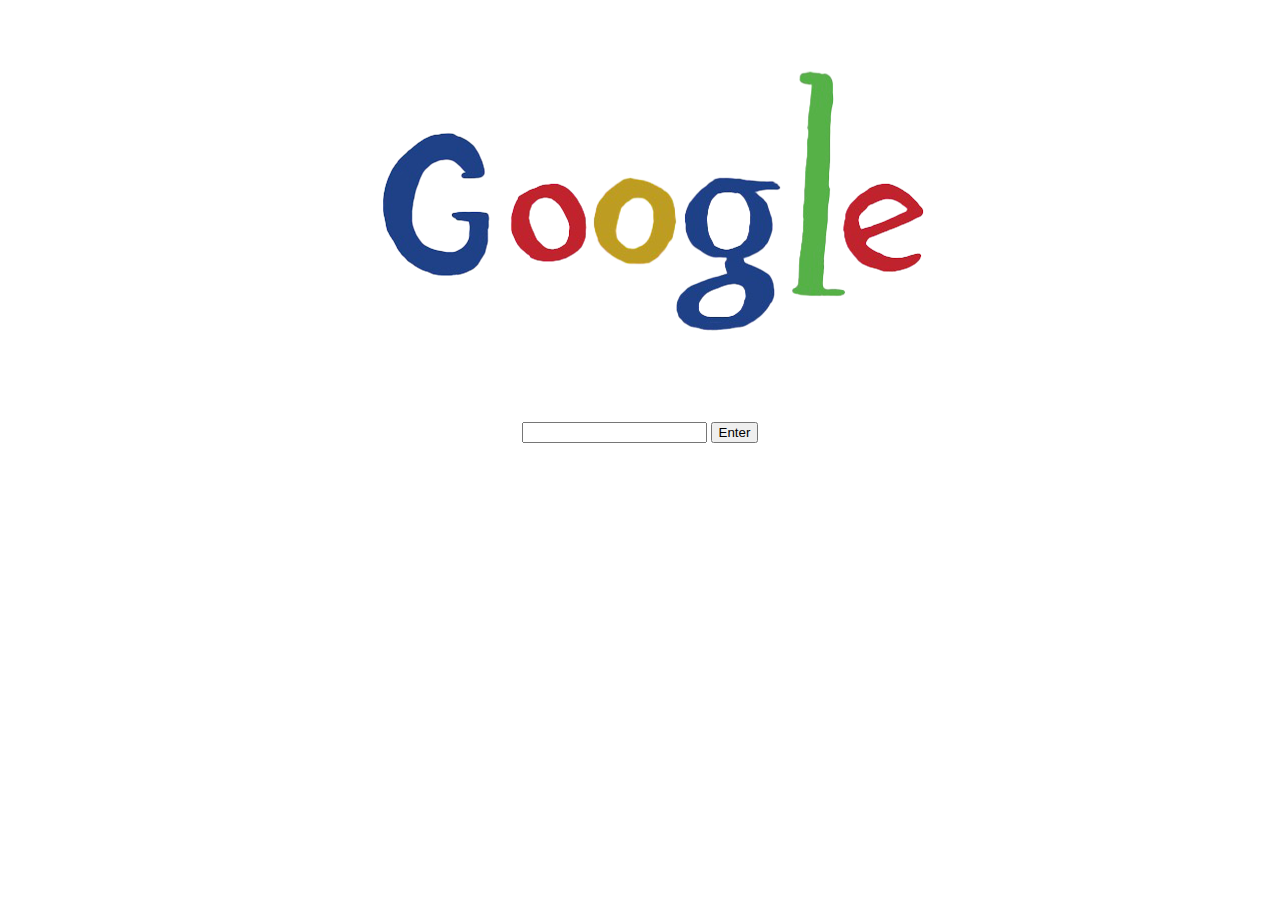
<file: index.html>
<!DOCTYPE html>
<!--[if lt IE 7]>      <html class="no-js lt-ie9 lt-ie8 lt-ie7"> <![endif]-->
<!--[if IE 7]>         <html class="no-js lt-ie9 lt-ie8"> <![endif]-->
<!--[if IE 8]>         <html class="no-js lt-ie9"> <![endif]-->
<!--[if gt IE 8]>      <html class="no-js"> <!--<![endif]-->
<html>
    <head>
        <meta charset="utf-8">
        <meta http-equiv="X-UA-Compatible" content="IE=edge">
        <title></title>
        <meta name="description" content="">
        <meta name="viewport" content="width=device-width, initial-scale=1">
        <link rel="stylesheet" href="css/home.css">
    </head>
    <center>

    <body>
       <div class="google_display"> <img src="./images/google_display.png">
        </div>

        <section>
       <label for="search"></label>
       <input type="text" id="search" name="search">
    <a href="main/main.html">
        <button type="enter"> Enter </button> 
     </a>  
        </section>
    </center>
    </body>
</html>
</file>
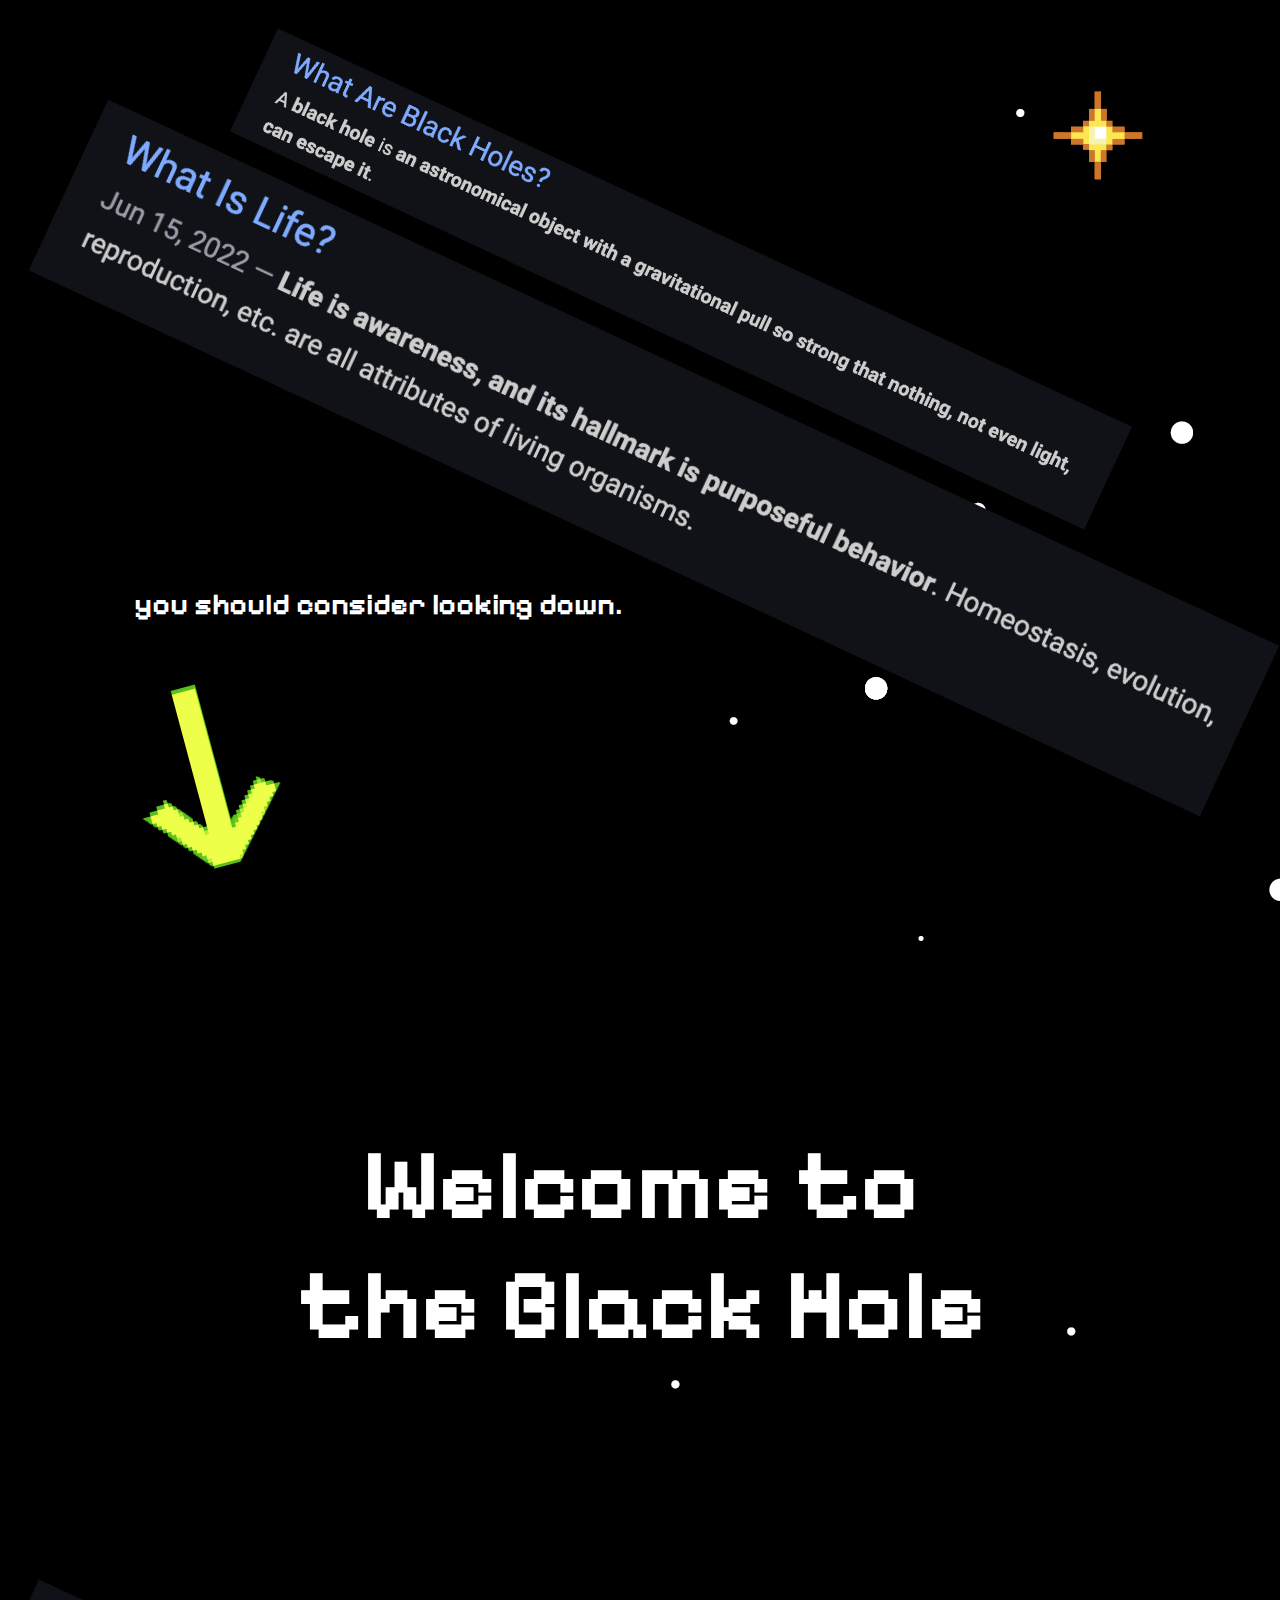
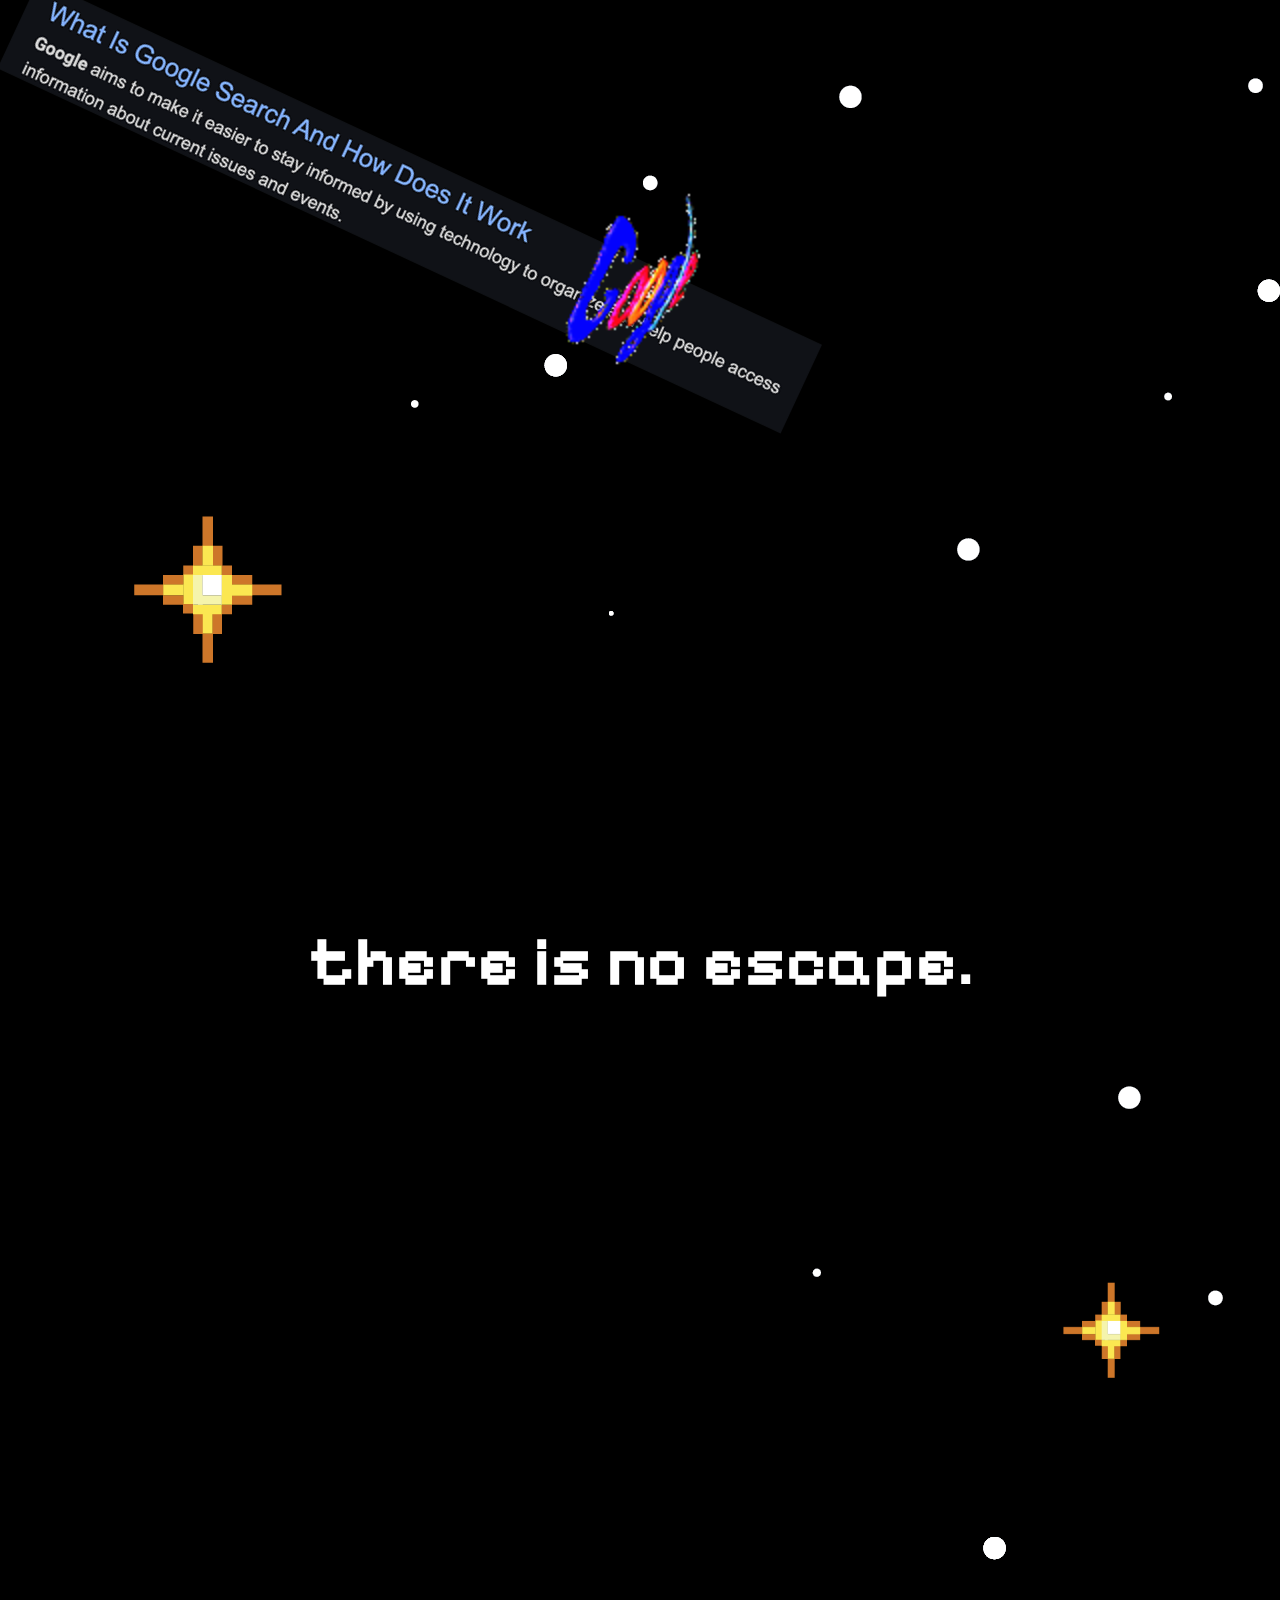
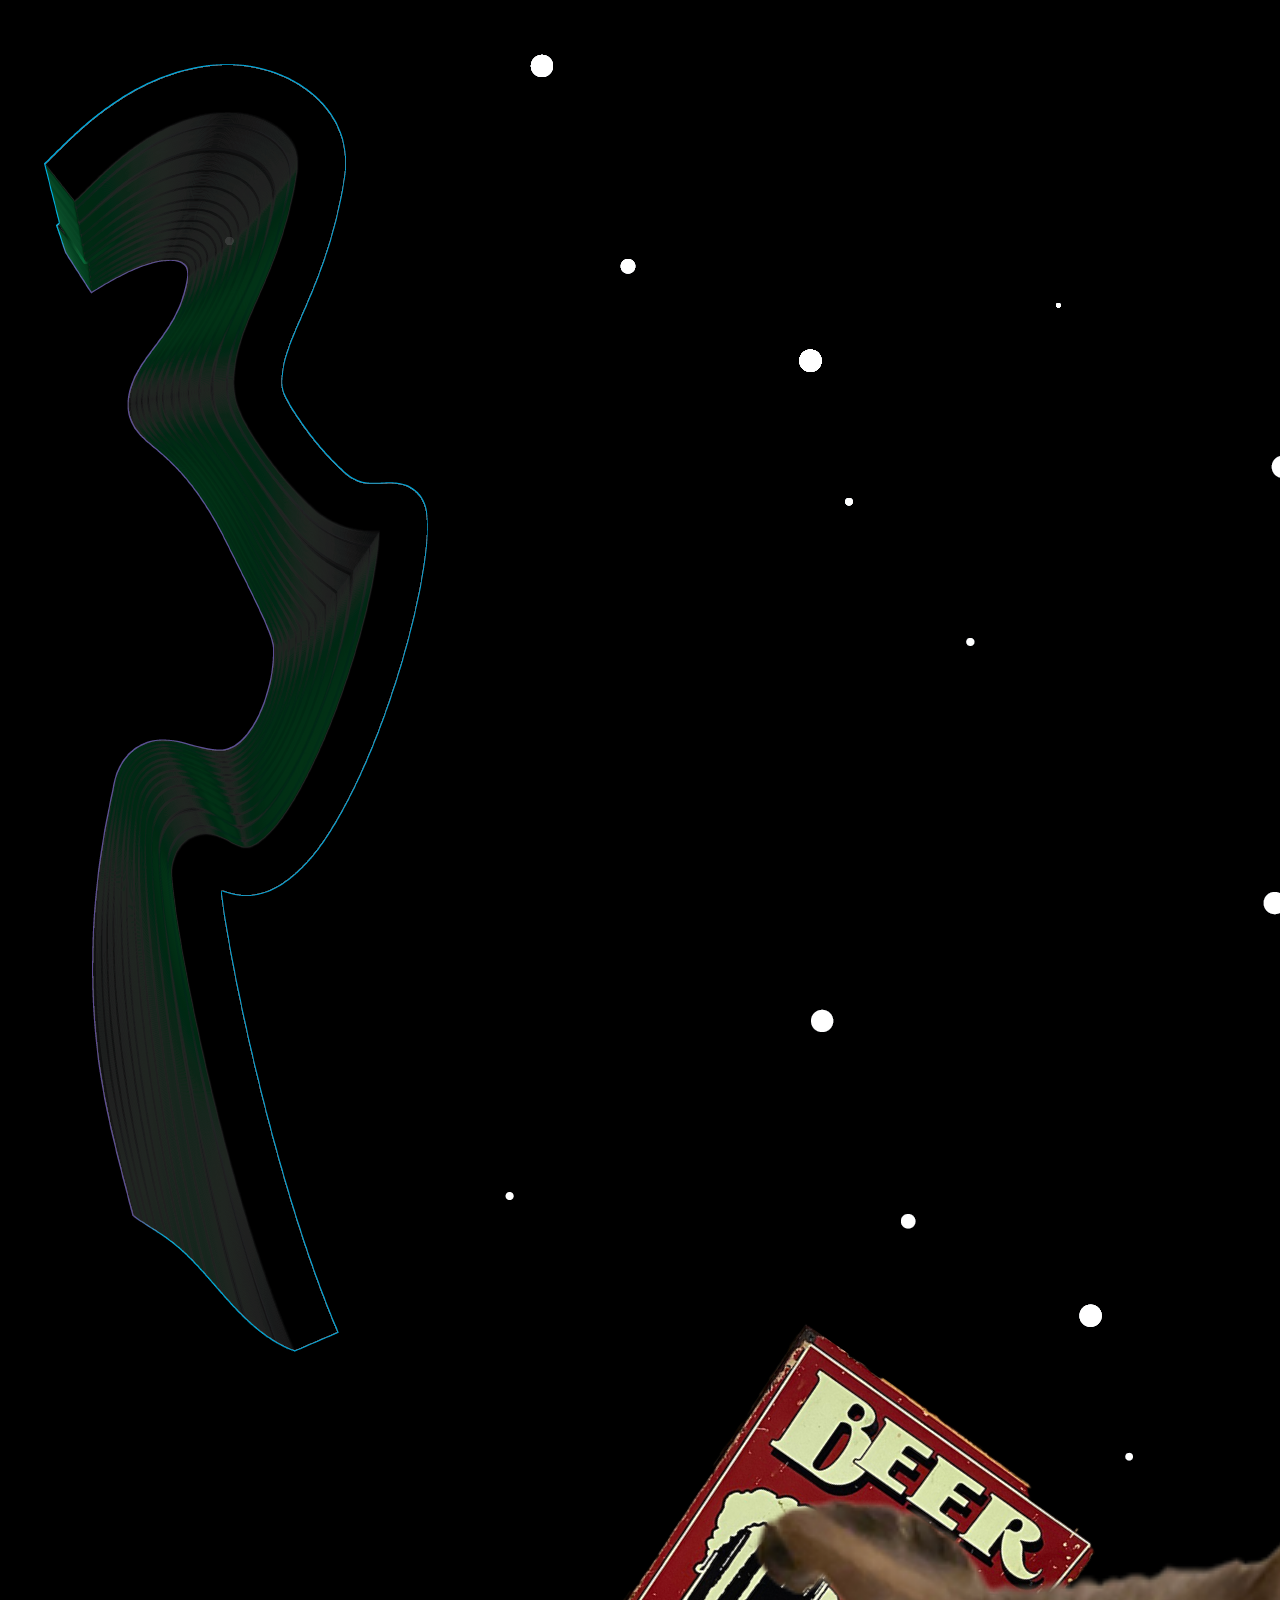
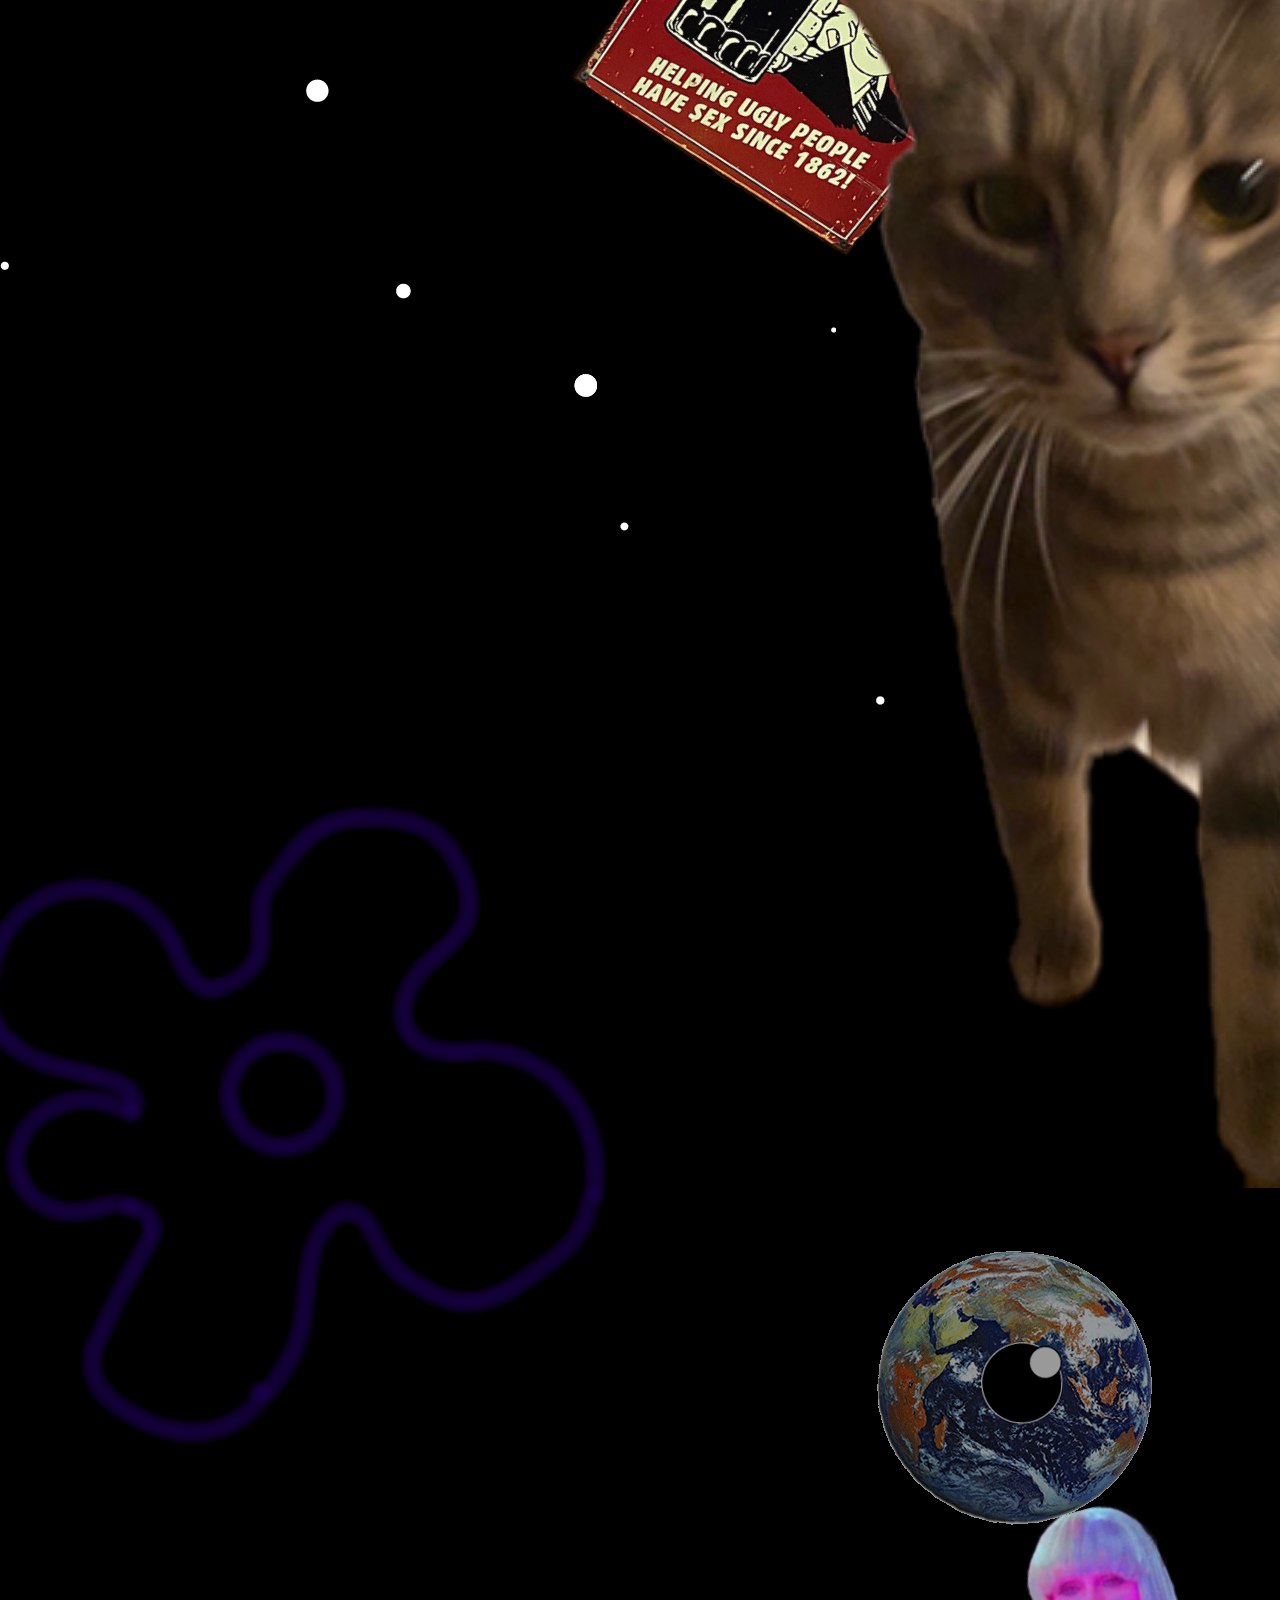
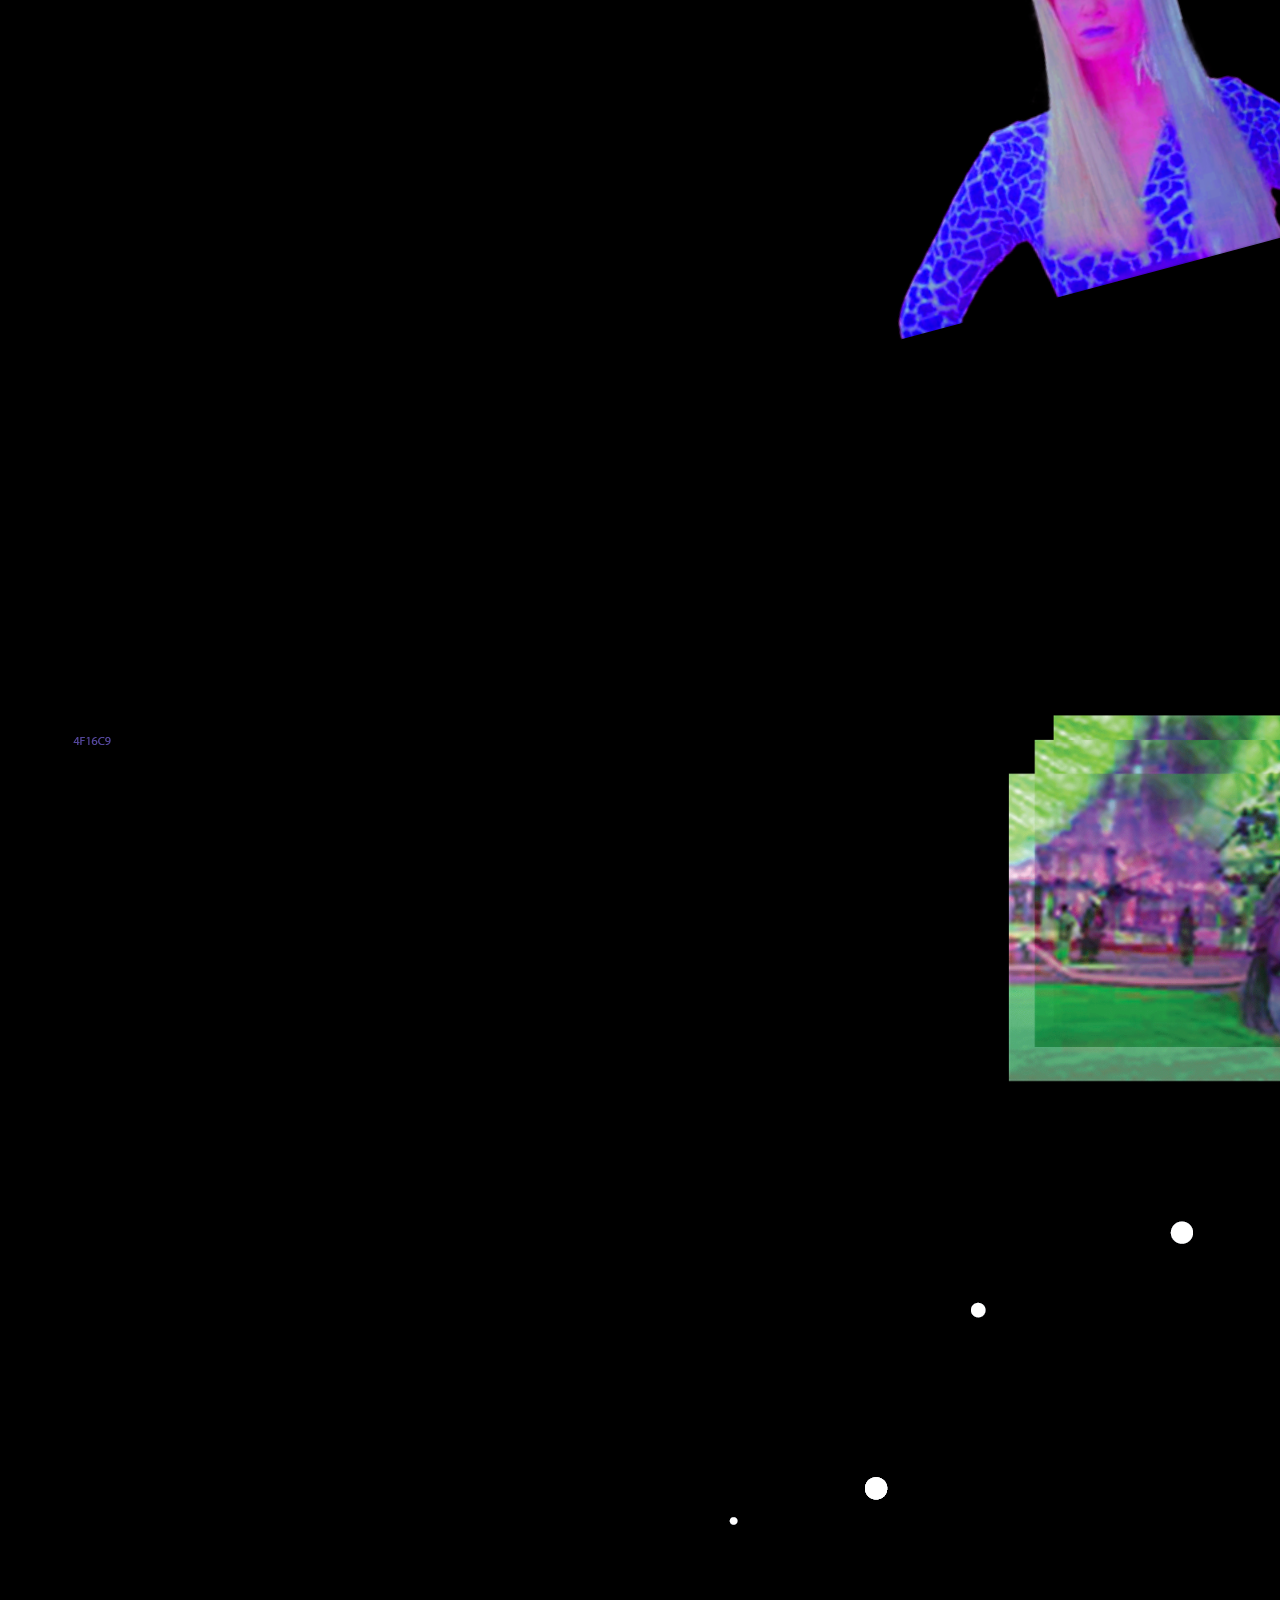
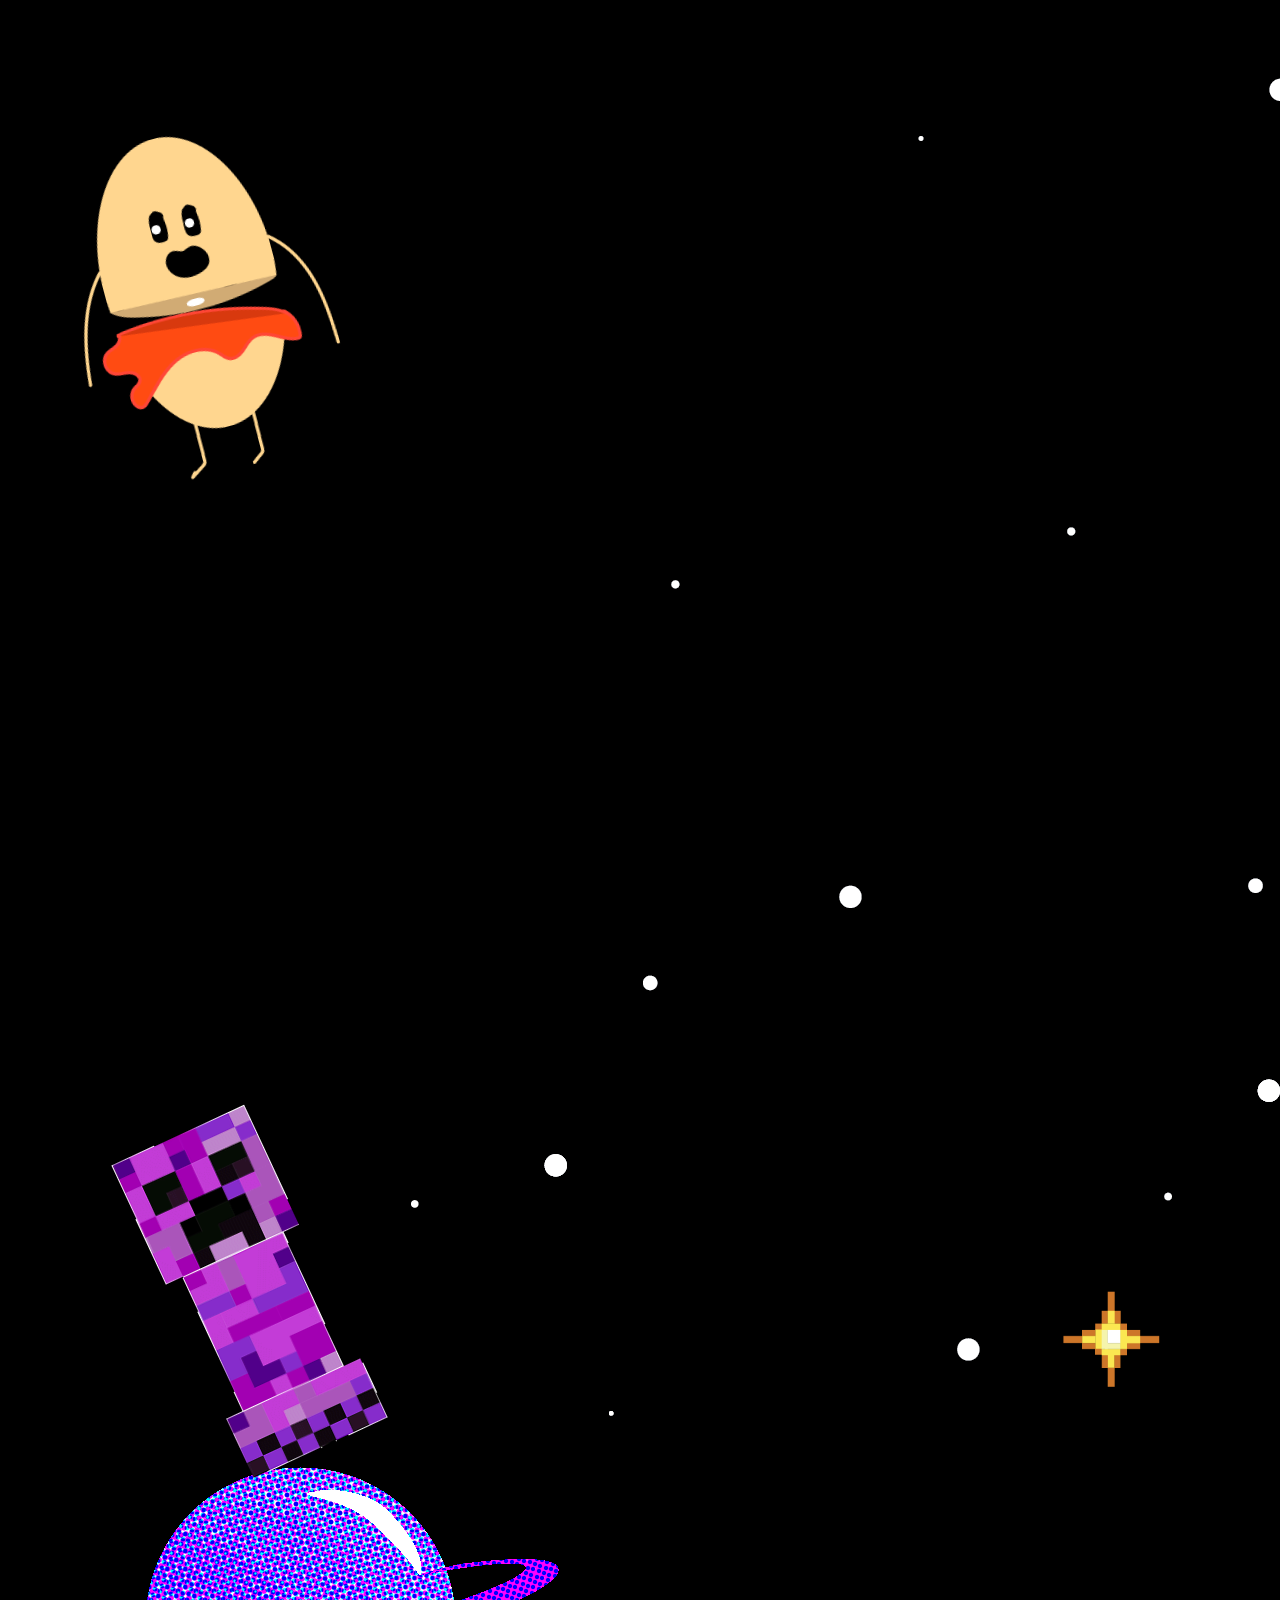
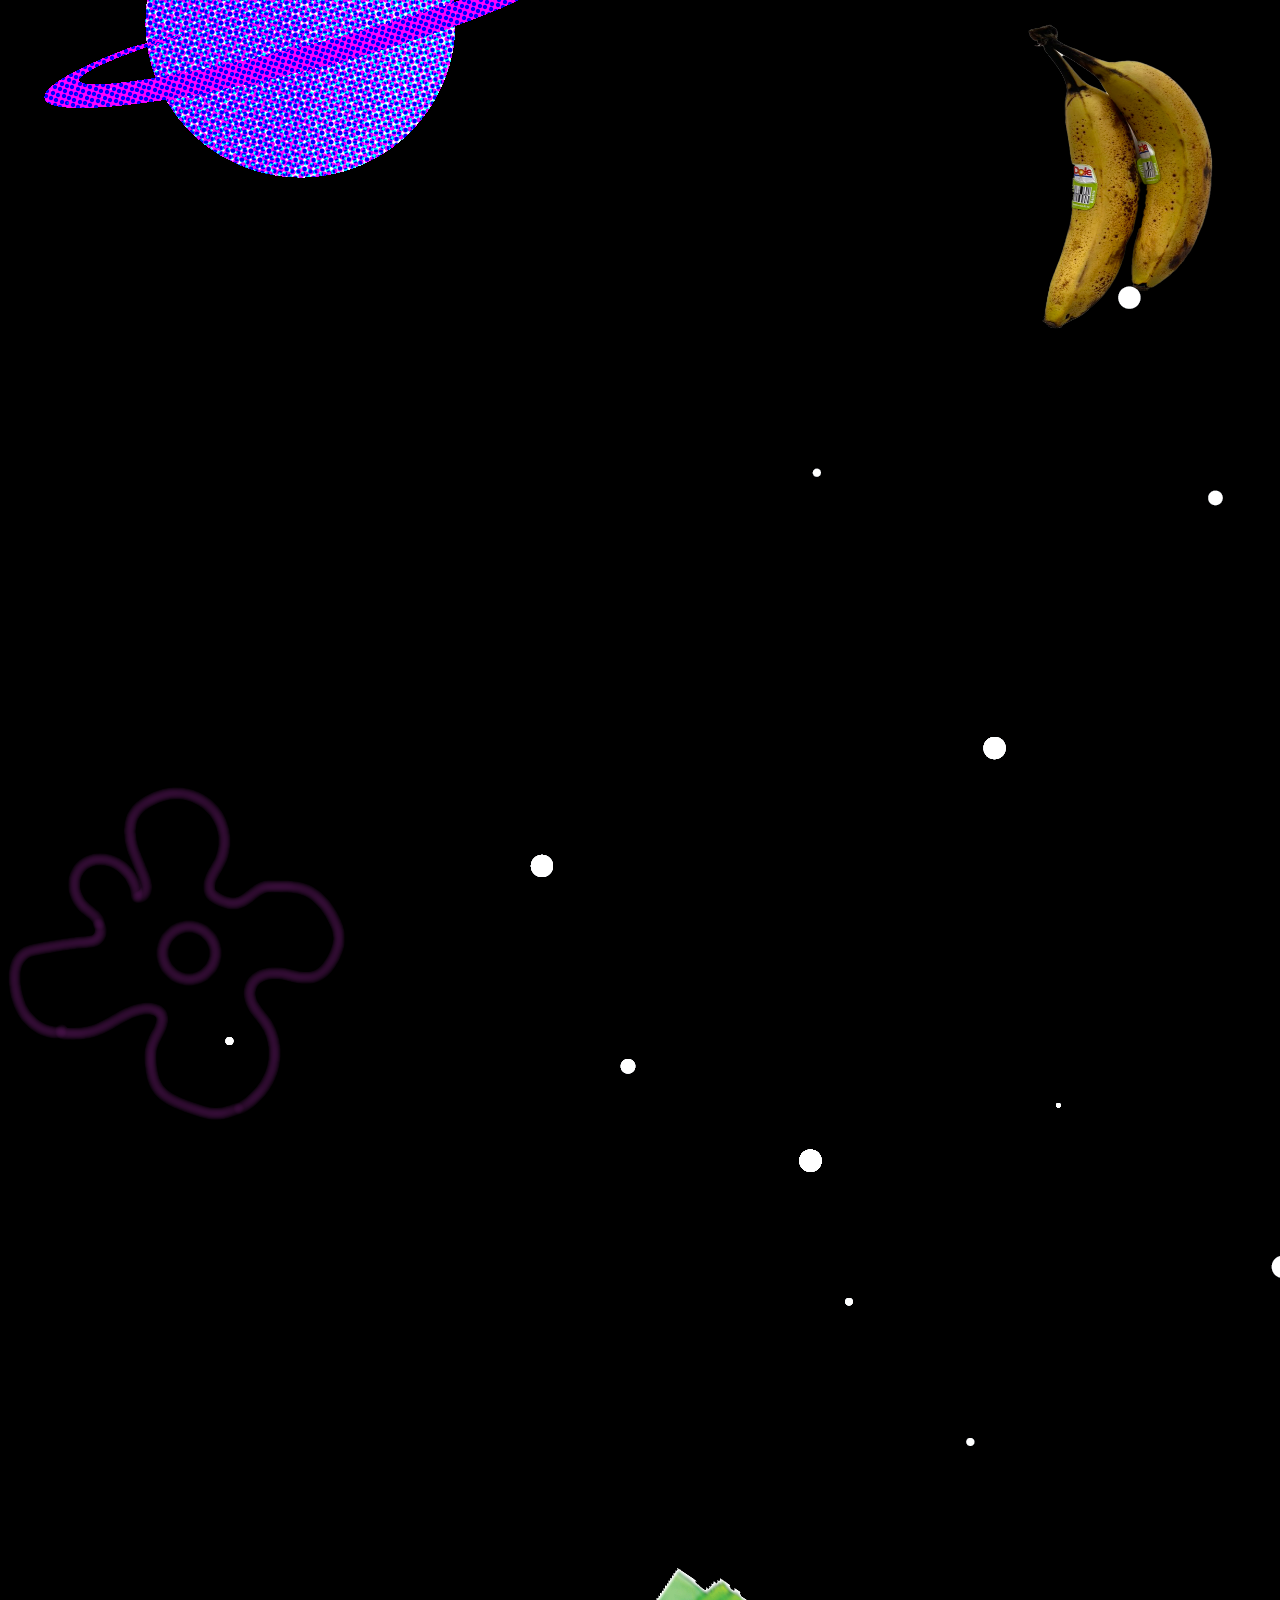
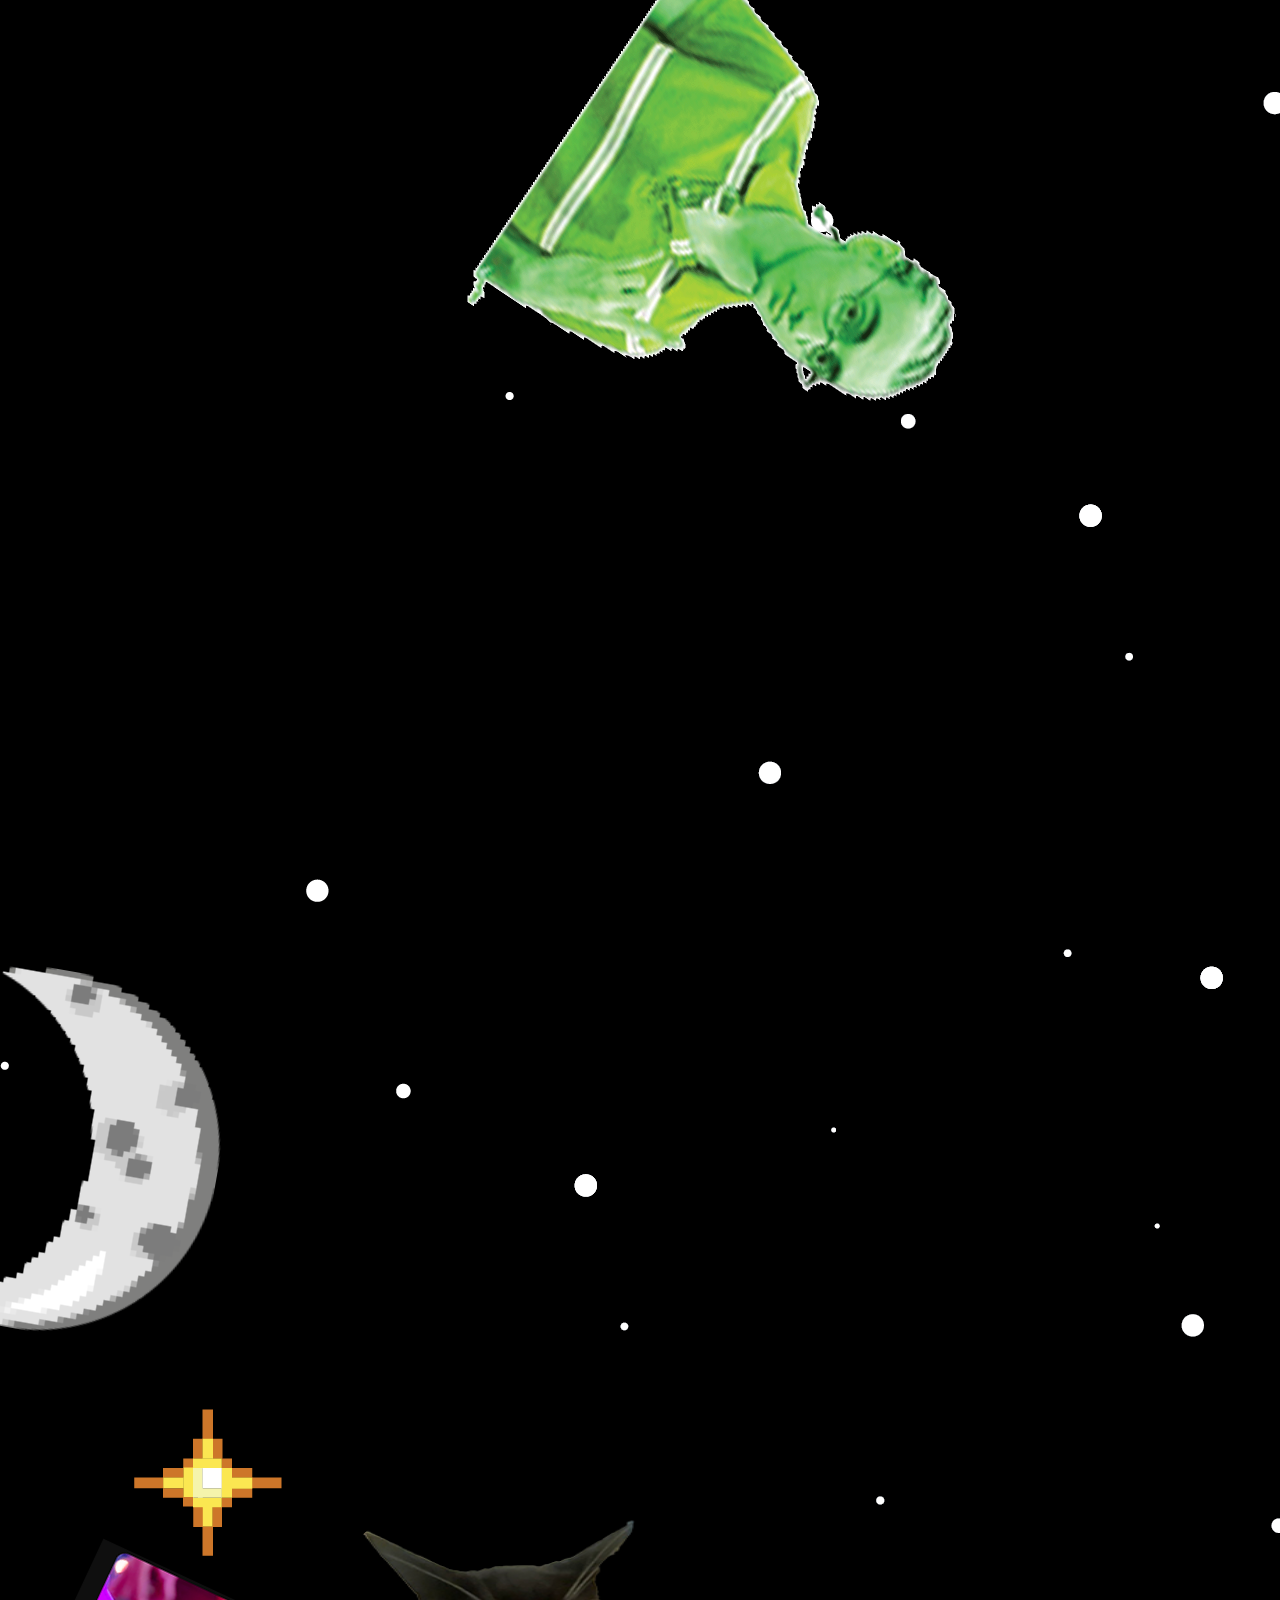
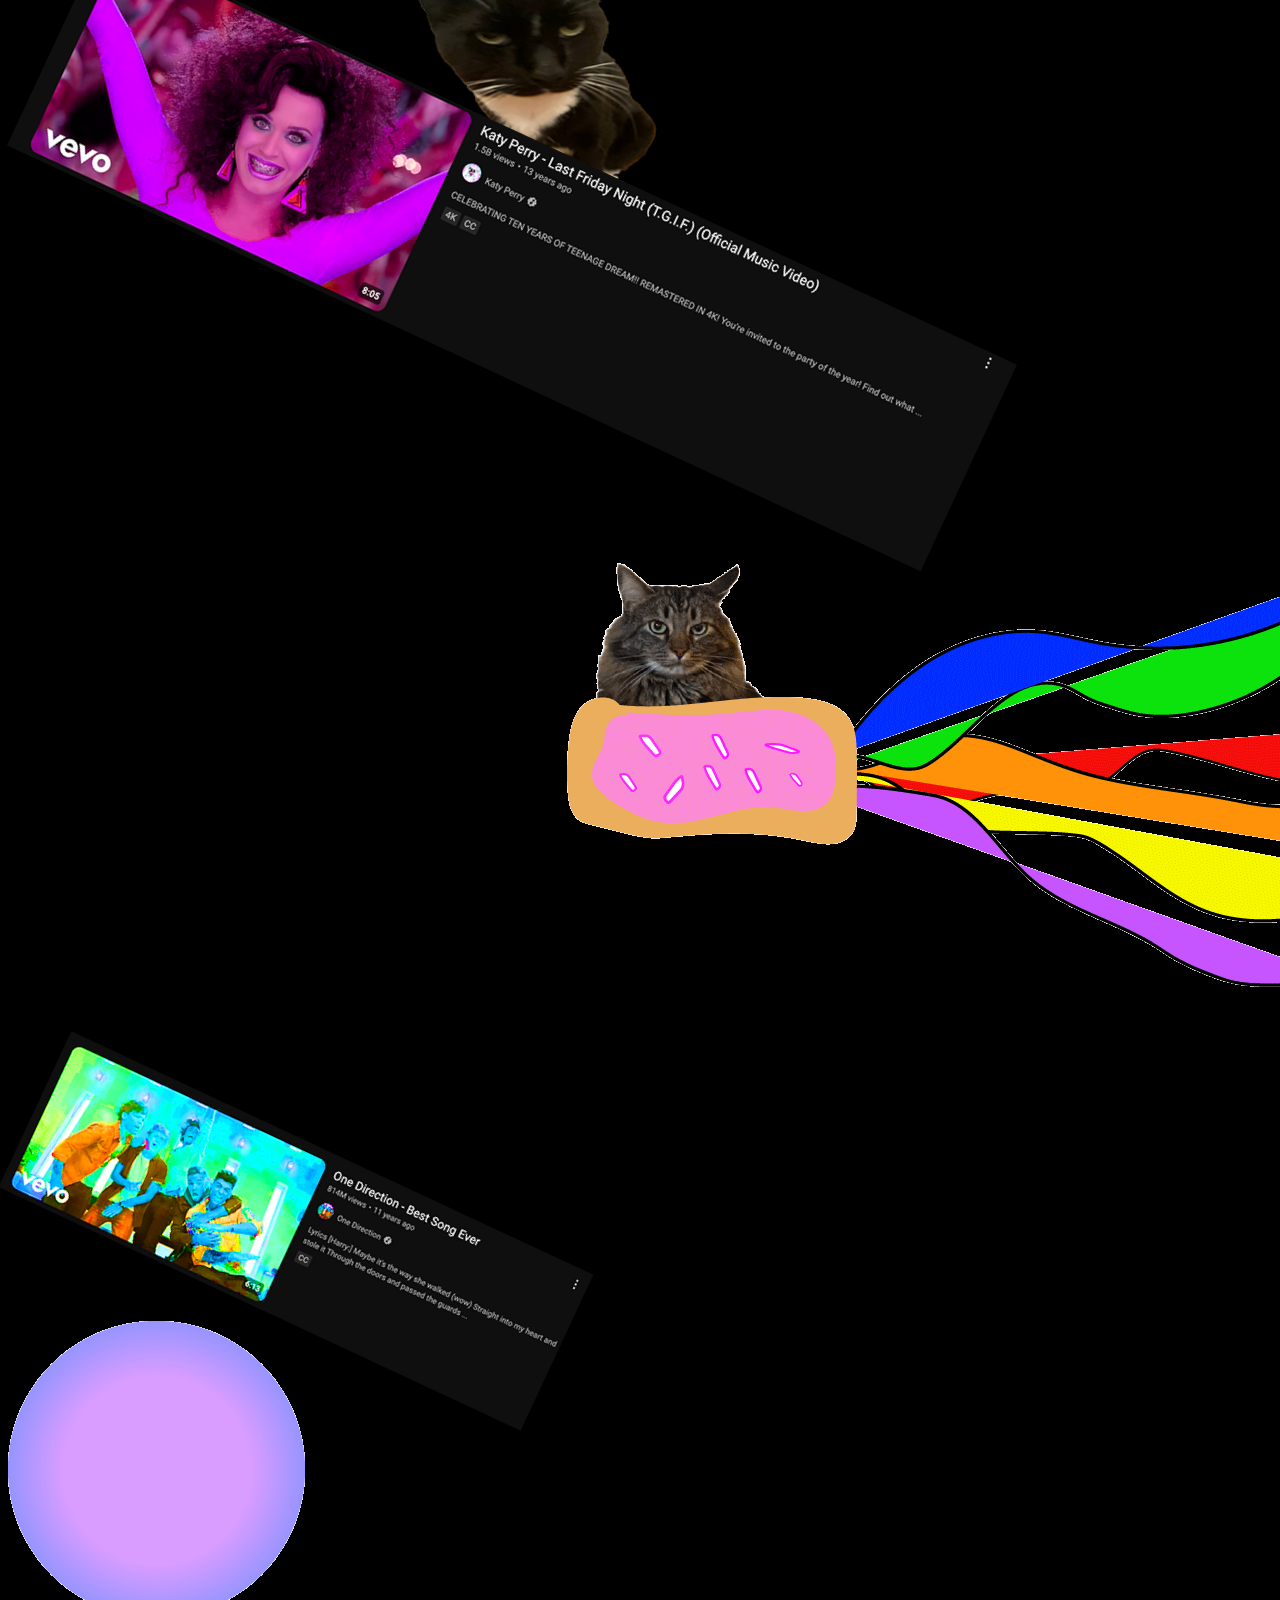
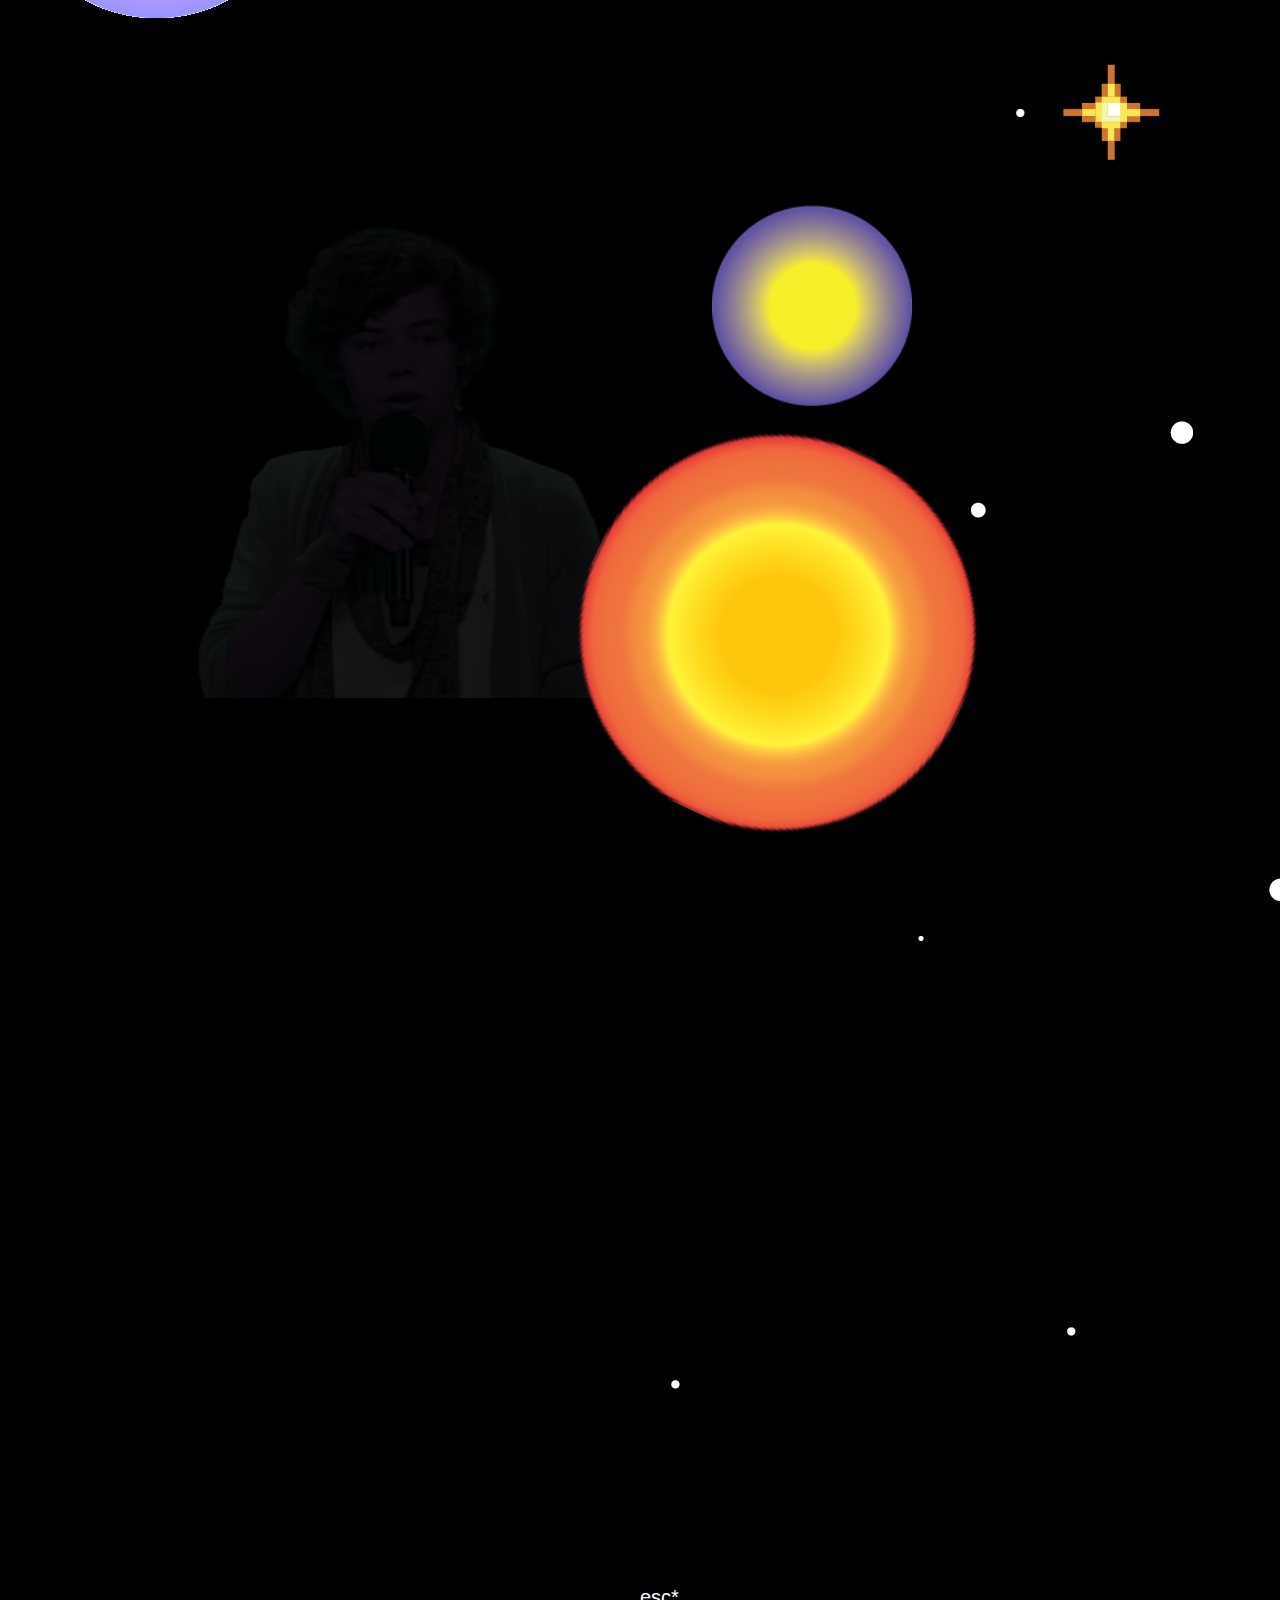
<file: main/main.html>
<!DOCTYPE html>
<html lang="en">
<head>
    <meta charset="UTF-8">
    <meta name="viewport" content="width=device-width, initial-scale=1.0">
    <title>Document</title>
    <link rel="stylesheet" href="main.css">
    <style> @import url('https://fonts.googleapis.com/css2?family=Pixelify+Sans:wght@400..700&family=Special+Elite&display=swap'); </style>

</head>
<body>
    <img src="../images/Screenshot 2025-02-28 at 11.07.00 PM.png" class="blackhole">
    <img src="../images/Screenshot 2025-02-28 at 11.07.30 PM.png" class="life">
    <h3>you should consider looking down.</h3>
    <img src="../images/arrow.png" class="arrow">
    <p id="star1"> <img src="../images/pixel_star.png"> </p>

    <h1>Welcome to the Black Hole</h1>
    <p id="google" > <img src="../images/Screenshot 2025-02-28 at 11.13.06 PM.png"> </p>
    <center>
    <p id="googlegif"> <img src="../images/google_gif.gif"></p>
    </center>
     <p  id="star2" > <img  src="../images/pixel_star.png"> </p>
     <h2>there is no escape.</h2>
     <p  id="star3" > <img  src="../images/pixel_star.png"> </p>
    <img src="../images/greencurve.png" class="greencurve">
    <img src="../images/beer.png" class="beer">
    <img src="../images/pickles.png" class="pickles">
    <img src="../images/purpleflower.png" class="flower2">
    <img src="../images/eye.gif" class="eye">
    <img src="../images/sue.png" class="sue">
    <img src="../images/firegirl.gif" class="firegirl">
    <img src="../images/dw2d.png" class="die">
    <img src="../images/creeper.gif" class="creeper">
    <p  id="star3" > <img  src="../images/pixel_star.png"> </p>
    <img src="../images/saturn.png" class="saturn">
    <img src="../images/bananas.png" class="bananas">
    <img src="../images/flower.png" class="flower">
     <img src="../images/sinjin_ps.gif" class="sinjin_ps">
     <img src="../images/moon.png" class="moon">
     <p  id="star2" > <img  src="../images/pixel_star.png"> </p>
     <img src="../images/ziggy.png" class="ziggy">
     <p id="star1"> <img src="../images/pixel_star.png"> </p>
     <img src="../images/katyperry.png" class="katyperry">
     <img src="../images/poptartcat.gif">
     <img src="../images/bestsongever.png" class="bse">
     <img src="../images/glow.gif" class="glow">
     <p  id="star3" > <img  src="../images/pixel_star.png"> </p>
     <img src="../images/harry.png" class="harry">
     <img src= "../images/yellow_purplesun.png" class="purplesun">
     <img src="../images/radial_sun.png " class="sun">
     
     
    
    
     <a href="../index.html">
      <p id="escape"> esc*</p>
     </a>
</body>
</html>
</file>
<file: css/home.css>
body{
    background: white;
}

.google_display {
justify-content: center;

}

.section{
   position: relative;
   left:50%;
   bottom:450px;
    z-index:1;
}
</file>
<file: main/main.css>
@import url('https://fonts.googleapis.com/css2?family=Pixelify+Sans:wght@400..700&display=swap');
body{ 
    background-color:black;
    background-image:url(../images/netbackground.png);
}
h1{
    color: white;
    text-align: center;
    margin:20%;
    font-size:100px;
    font-family:"Pixelify Sans";
}
.arrow{
    margin-left:10%;
    margin-top:5%;
    transform:rotate(-15deg)
}

h2{
    color:white;
    text-align: center;
    margin:20%;
    font-size:70px;
    font-family: "Pixelify Sans";
    
}
h2:hover{
    transform: scaleX(0.1);
    transition: rotate(270deg);
}
h3{
    color:white;
    margin-left:10%;
    margin-bottom: 0%;
    font-size:30px;
    font-family: "Pixelify Sans"; 
}

#star1{
    position:absolute;
    left:80%;
    top:5%;
    scale:60%
    
}
#star2{
    margin: 10%;
}


.purplesun { 
    position:absolute;
    width:200px;
    animation: floatAnimation 10s ease-in-out infinite;

}
@keyframes floatAnimation {
    0% {
        top: 10%;
        left: 10%;
        transform: translate(-50%, -50%) rotate(0deg);
    }
    25% {
        top: 25%;
        left: 50%;
        transform: translate(-50%, -50%) rotate(15deg);
    }
    50% {
        top: 50%;
        left: 75%;
        transform: translate(-50%, -50%) rotate(30deg);
    }
    75% {
        top: 75%;
        left: 50%;
        transform: translate(-50%, -50%) rotate(45deg);
    }
    100% {
        top: 10%;
        left: 10%;
        transform: translate(-50%, -50%) rotate(0deg);
    }
}
#google{
    position:relative;
    width:200px;
    animation: floatAnimation 10s ease-in-out infinite;
    transform:rotate(25deg);
}
@keyframes floatAnimation{
    0% {
        top: 10%;
        left: 10%;
        transform: translate(-50%, -50%) rotate(0deg);
    }
    25% {
        top: 25%;
        left: 50%;
        transform: translate(-50%, -50%) rotate(15deg);
    }
    50% {
        top: 50%;
        left: 75%;
        transform: translate(-50%, -50%) rotate(30deg);
    }
    75% {
        top: 75%;
        left: 50%;
        transform: translate(-50%, -50%) rotate(45deg);
    }
    100% {
        top: 10%;
        left: 10%;
        transform: translate(-50%, -50%) rotate(0deg);
    }
}

#escape{
    display: flex;
    text-align: center;
    max-width: 50px;
    max-height: 40px;
    margin-left: 50%;
    margin-top:70%;
    font-size: 20px;
    color:white;
    font-family: Arial, Helvetica, sans-serif;
}
#star3{
    margin-left: 80%;  
    scale:65%;
  }
.blackhole{
    scale:70%;
    transform:rotate(25deg);
    margin-top: 15%;
}
#saturn{
    scale:200%
}
#googlegif{
    scale:200%;
    postion:absolute;
    top:50%;
}
.life{
    position:relative;
    width:auto;
    animation: floatAnimation 10s ease-in-out infinite;
    transform:rotate(25deg);
}
@keyframes floatAnimation{
    0% {
        top: 10%;
        left: 10%;
        transform: translate(20%, 80%) rotate(0deg);
    }
    25% {
        top: 25%;
        left: 50%;
        transform: translate(20%, 80%) rotate(25deg);
    }
    50% {
        top: 50%;
        left: 75%;
        transform: translate(20%, 80%) rotate(50deg);
    }
    75% {
        top: 75%;
        left: 50%;
        transform: translate(20%, 80%) rotate(45deg);
    }
    100% {
        top: 10%;
        left: 10%;
        transform: translate(20%, 80%) rotate(0deg);
    }
}

.sinjin_ps{
    position:relative;
    margin-top: 10px;
    scale:50%;
}
.firegirl{
    scale:40%;
    margin-left:35%;
    margin-bottom: 0%;
    transform:rotate(-25%);
}

.sun{
    scale:300%;
    position:relative;
    width:auto;
    animation: floatAnimation 10s ease-in-out infinite;
    transform:rotate(25deg);
}
    @keyframes floatAnimation {
        0% {
            top: 10%;
            left: 10%;
            transform: translate(-50%, -50%) rotate(0deg);
        }
        25% {
            top: 25%;
            left: 50%;
            transform: translate(-50%, -50%) rotate(15deg);
        }
        50% {
            top: 50%;
            left: 75%;
            transform: translate(-50%, -50%) rotate(30deg);
        }
        75% {
            top: 75%;
            left: 50%;
            transform: translate(-50%, -50%) rotate(45deg);
        }
        100% {
            top: 10%;
            left: 10%;
            transform: translate(-50%, -50%) rotate(0deg);
        }
}

.harry{
    opacity: 10%;
}
.harry:hover{
    opacity: 50%;
    transform: rotate(-45deg);
}
.bananas{
    scale:800%;
    width: 50px; 
    height: 50px; 
    border-radius: 50%; 
    margin-left: 40%; 
    animation: GFG 5s infinite linear; 
} 

@keyframes GFG { 
    0% { 
        transform: rotate(0deg)  
              translateY(100px) rotate(0deg); 
    } 

    100% { 
        transform: rotate(360deg)  
              translateY(100px) rotate(-360deg); 
    }
}
.pickles{
    scale:15%;

}
.glitch{
    margin-left: 80%;
    scale:200%;
}
.pickles{
    margin-left:80%;
    scale:300%;
}
.beer{
    transform: rotate(35deg);
    margin-left:50%;
    
}

.bse{
    position:relative;
    width:auto;
    animation: floatAnimation 10s ease-in-out infinite;
    transform:rotate(25deg);
}
    @keyframes floatAnimation {
        0% {
            top: 10%;
            left: 10%;
            transform: translate(-50%, -50%) rotate(0deg);
        }
        25% {
            top: 25%;
            left: 50%;
            transform: translate(-50%, -50%) rotate(15deg);
        }
        50% {
            top: 50%;
            left: 75%;
            transform: translate(-50%, -50%) rotate(30deg);
        }
        75% {
            top: 75%;
            left: 50%;
            transform: translate(-50%, -50%) rotate(45deg);
        }
        100% {
            top: 10%;
            left: 10%;
            transform: translate(-50%, -50%) rotate(0deg);
 }
}

.ziggy{
    scale:1000%;
    width: 50px; 
    height: 50px; 
    border-radius: 50%; 
    margin-left: 40%; 
    animation: GFG 5s infinite linear; 
}

@keyframes GFG { 
    0% { 
        transform: rotate(0deg)  
              translateY(100px) rotate(0deg); 
    } 

    100% { 
        transform: rotate(360deg)  
              translateY(100px) rotate(-360deg);   
}
}
.katyperry{
    position:relative;
    width:auto;
    animation: floatAnimation 10s ease-in-out infinite;
    transform:rotate(25deg);
}
    @keyframes floatAnimation {
        0% {
            top: 10%;
            left: 10%;
            transform: translate(-50%, -50%) rotate(0deg);
        }
        25% {
            top: 25%;
            left: 50%;
            transform: translate(-50%, -50%) rotate(15deg);
        }
        50% {
            top: 50%;
            left: 75%;
            transform: translate(-50%, -50%) rotate(30deg);
        }
        75% {
            top: 75%;
            left: 50%;
            transform: translate(50%, 50%) rotate(45deg);
        }
        100% {
            top: 10%;
            left: 10%;
            transform: translate(50%, 50%) rotate(0deg);
 }
} 
.saturn:hover{
    transform:rotate(45deg)
}
.moon{
    scale:150%;
    transform:rotate(10deg);
}

.glow{
    margin-right:100%;
}
.eye{
    margin-left:10%;
    opacity:60%;
}
.flower{
   margin-top: 45%;
   opacity: 60%;
   animation-name: spin;
animation-duration: 4000ms;
animation-iteration-count: infinite;
animation-timing-function: linear;
}
@keyframes spin {
from {transform:rotate(0deg);}
to {transform:rotate(360deg);}
}
.flower2{
    scale:200%;
    opacity: 80%;
    margin:20%;
    margin-left:10%;
    
}

.die{
margin-left:5%;
transform: rotate(-15deg);
animation-name: spin;
animation-duration: 4000ms;
animation-iteration-count: infinite;
animation-timing-function: linear;
}
@keyframes spin {
from {transform:rotate(0deg);}
to {transform:rotate(360deg);}
}
.sue{
    scale:130%;
    margin-left:70%;
    transform: rotate(-15deg);
animation-name: spin;
animation-duration: 4000ms;
animation-iteration-count: infinite;
animation-timing-function: linear;
}
@keyframes spin {
from {transform:rotate(0deg);}
to {transform:rotate(-360deg);}
}
.creeper{
    transform: rotate(-25deg);
}
</file>
